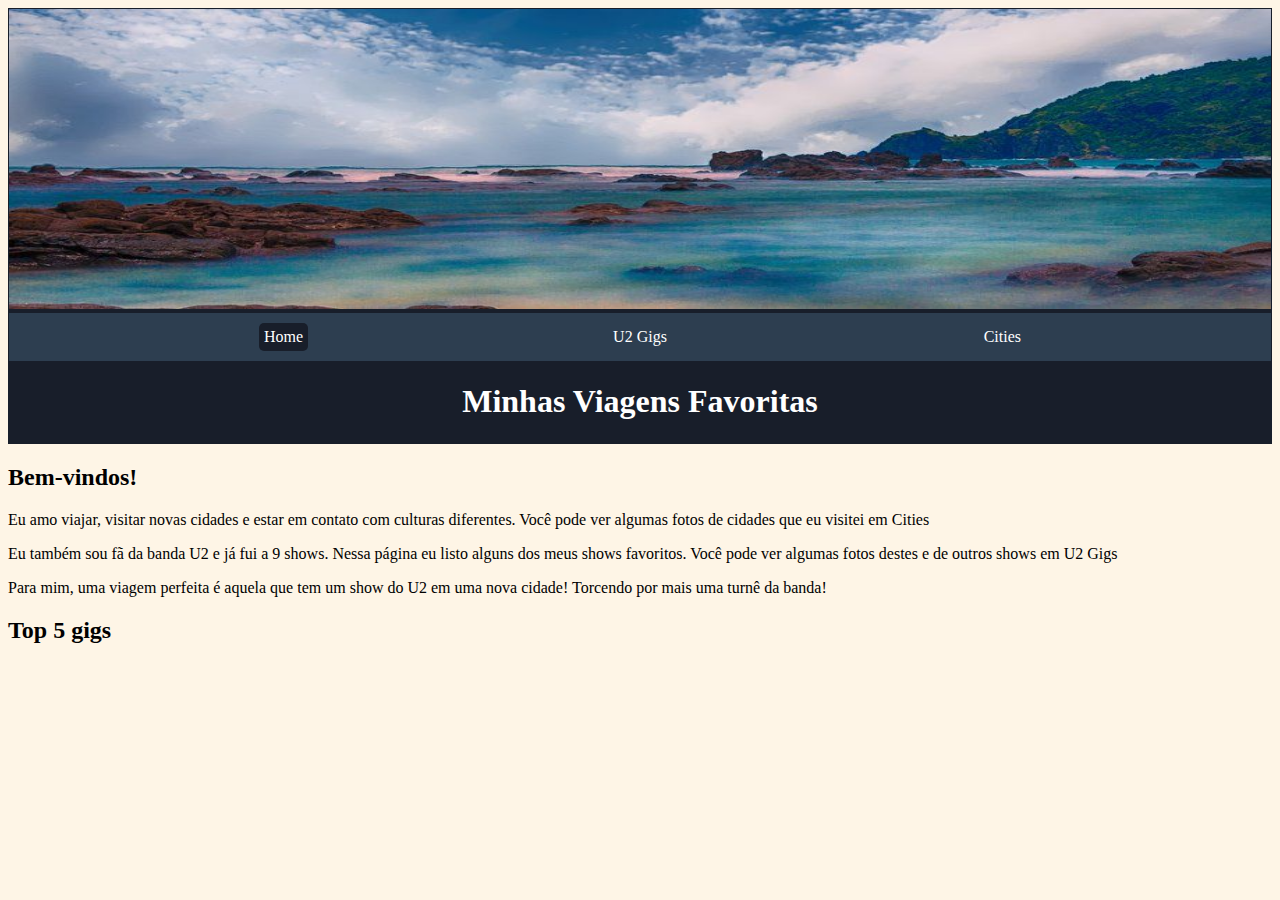
<file: index.html>
<!DOCTYPE html>
<html lang="pt-br">
<head>
    <meta charset="UTF-8">
    <meta name="viewport" content="width=device-width, initial-scale=1.0">
    <link rel="stylesheet" href="css/style.css">
    <title>Avaliação Individual</title>
</head>
<body>
    <a href="#main_content" class="link">Pular para o conteúdo principal</a>
    <header>
        <img src="img/paisagem_principal.jpg" alt="Um mar com algumas pedras em volta">
        <nav class="navbar">
            <a href="index.html" class= "link1" style="color: white; border-radius: 5px; background-color: #181e2a; padding: 5px;" >Home</a>
            <a href="" class= "link2" style="color: white;">U2 Gigs</a>
            <a href="galeria.html" class= "link3" style="color: white;">Cities</a>

        </nav>
        <h1> Minhas Viagens Favoritas</h1>

    </header>

    <main id="main_content">
        <h2>Bem-vindos!</h2>
        <p>Eu amo viajar, visitar novas cidades e estar em contato com culturas diferentes. Você pode ver algumas fotos de cidades que eu visitei em <a href="galeria.html">Cities</a></p>
        <p>Eu também sou fã da banda <a href="">U2</a> e já fui a 9 shows. Nessa página eu listo alguns dos meus shows favoritos. Você pode ver algumas fotos destes e de outros shows em <a href="">U2 Gigs</a></p>
        <p>Para mim, uma viagem perfeita é aquela que tem um show do U2 em uma nova cidade! Torcendo por mais uma turnê da banda!</p>

        <h2>Top 5 gigs</h2>
        <!-- lista -->
    </main>

    <footer>

    </footer>
</body>
</html>
</file>
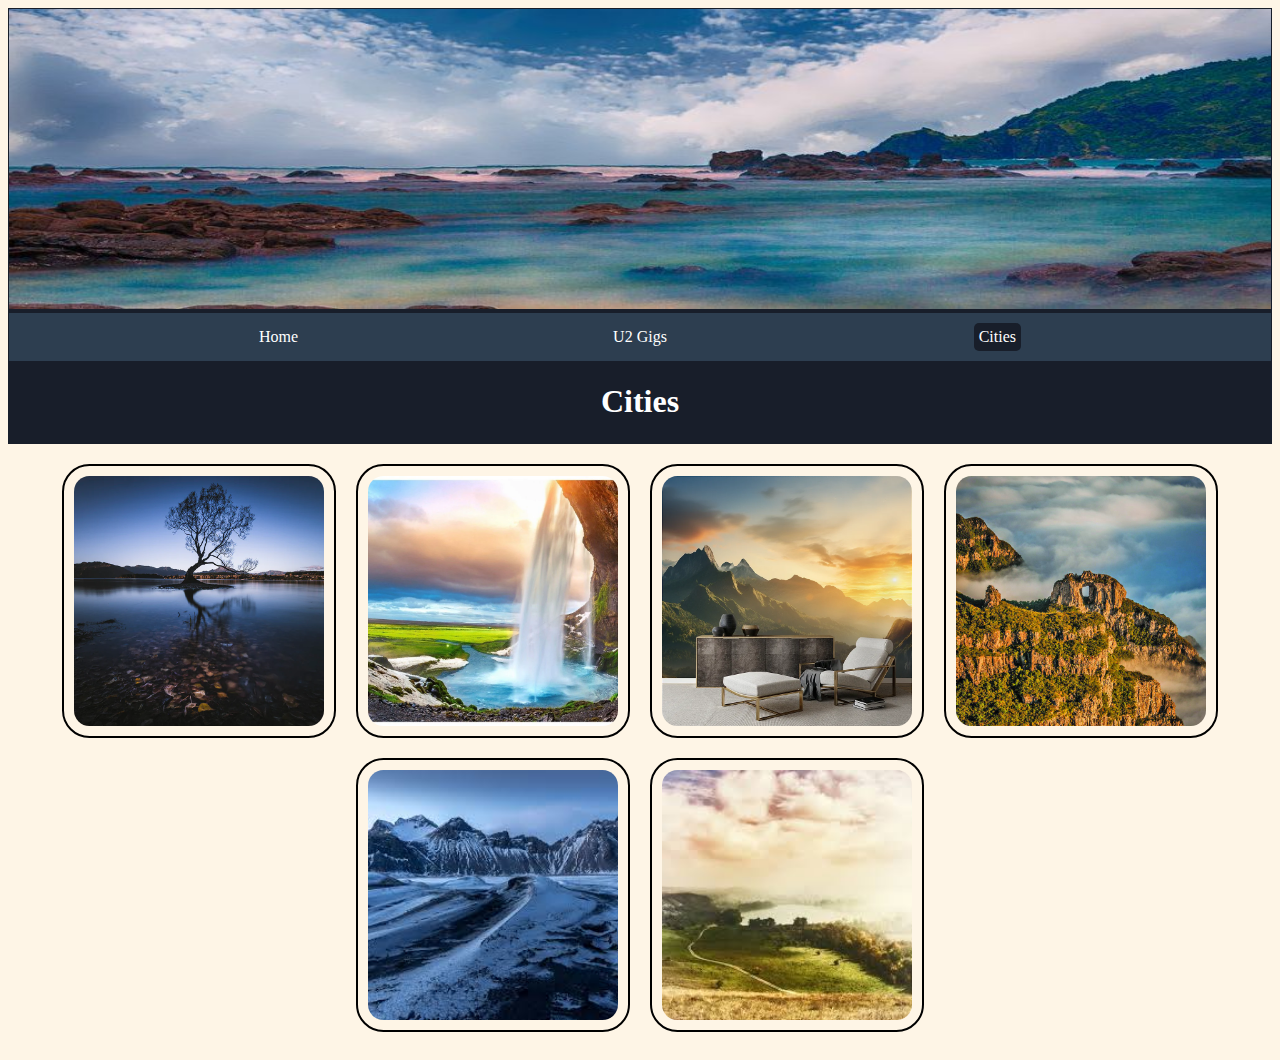
<file: galeria.html>
<!DOCTYPE html>
<html lang="pt-br">
<head>
    <meta charset="UTF-8">
    <meta name="viewport" content="width=device-width, initial-scale=1.0">
    <link rel="stylesheet" href="css/style.css">
    <title>Avaliação Individual</title>
</head>
<body>
    <a href="#main_content" class="link">Pular para o conteúdo principal</a>
    <header>
        <img src="img/paisagem_principal.jpg" alt="Um mar com algumas pedras em volta">
        <nav class="navbar">
            <a href="index.html" class="link1" style="color: white;">Home</a>
            <a href="" class="link2" style="color: white;">U2 Gigs</a>
            <a href="galeria.html" class="link3" style="color: white; border-radius: 5px; background-color: #181e2a; padding: 5px">Cities</a>

        </nav>
        <h1> Cities</h1>

    </header>

    <main id="main_content">
        <!-- imagens -->
        <div class="galeria">
            <img src="img/foto1.webp" alt="Paisagem">
        
            <img src="img/foto2.webp" alt="Paisagem">
        
            <img src="img/foto3.webp" alt="Paisagem">
        
            <img src="img/foto4.jpg" alt="Paisagem">
        
            <img src="img/foto5.jpeg" alt="Paisagem">
        
            <img src="img/foto6.jpeg" alt="Paisagem">
        </div>
    </main>

    <footer>

    </footer>
</body>
</html>
</file>
<file: css/style.css>
/* Cores Principais: 

#2d3e50 - Navbar
#fef5e6 - Fundo
#181e2a - Bordas */

*{
    padding: 0;
}

body{
    background-color:  #fef5e6 ;
}

img{
    width: 100%;
    height: 300px;
}

a{
    text-decoration: none;
    color: black;
}

.link{
    position: absolute;
    left: -2000px;
    margin: 10px;
}

body > a:focus{
    left: 0px;
    background-color: #2d3e50;
    color: white;
}

.galeria {
    display: flex;
    flex-wrap: wrap;
    justify-content: center;
    gap: 20px; 
    padding: 20px;
}

.galeria img {
    width: 250px;
    height: auto;
    padding: 10px;
    border-radius: 10%;
    border: 2px solid black;
}

.galeria img:hover {
    padding: 1px;
    border-radius: 0%;
}

.navbar {
    background-color: #2d3e50;
    display: flex;
    justify-content: space-between;
    align-items: center; 
    padding: 10px 250px;
}

.link2 {
    position: absolute;
    left: 50%;
    transform: translateX(-50%); 
}

.link1:hover,.link2:hover,.link3:hover{
    background-color: #181e2a;
    color: white;
    border-radius: 5px;
}

header, h1{
    background-color: #181e2a;
    text-align: center;
    padding: 1px;
}

header{
    color: white;
}
</file>
